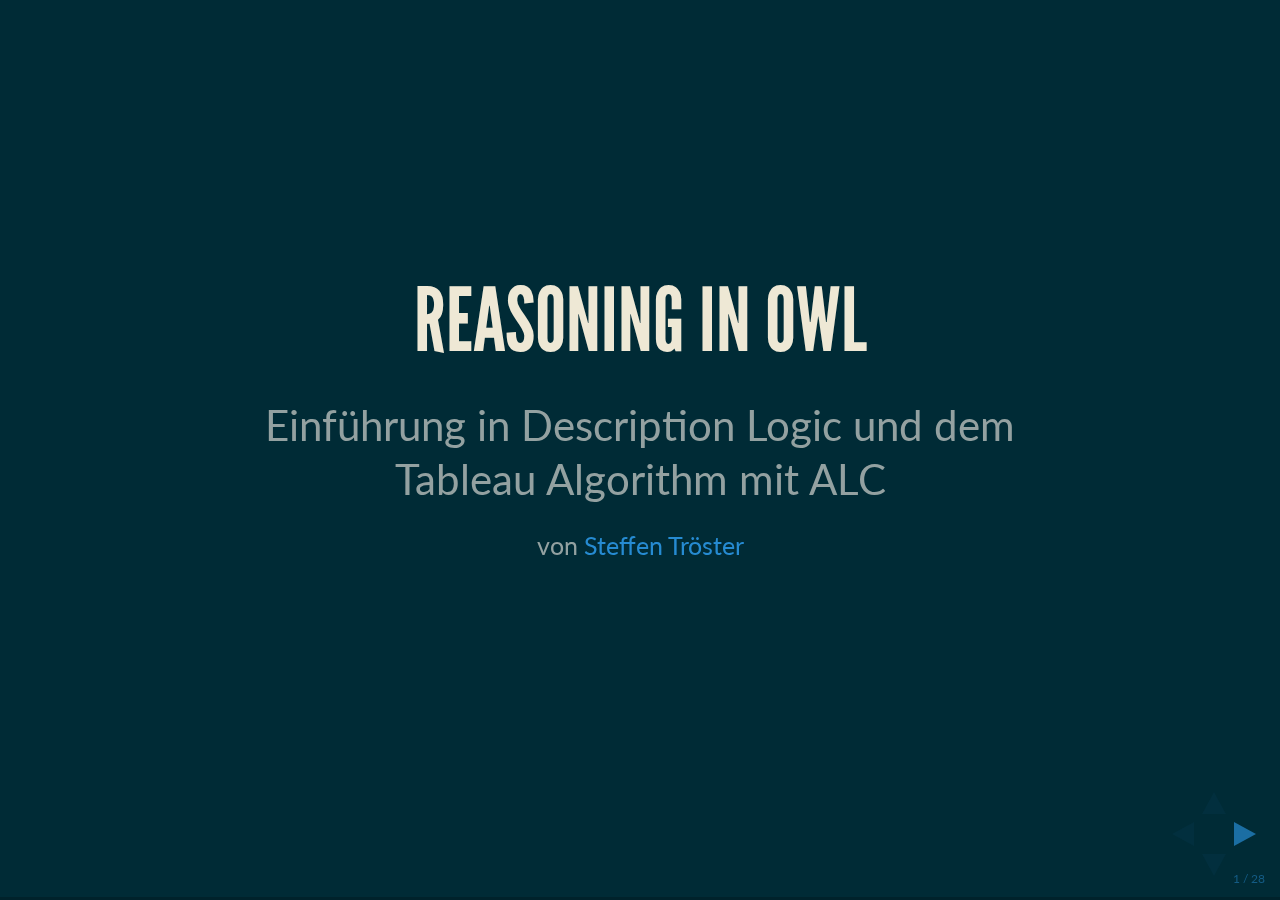
<file: slides/index.html>
<!DOCTYPE html>
<html lang="en">
    <head>
        <meta charset="UTF-8">
        <title>Reasoning OWL</title>
        <link rel="stylesheet" href="bower_components/reveal.js/css/reveal.css">
        <link rel="stylesheet" href="bower_components/reveal.js/css/theme/moon.css">
        <!--<link rel="stylesheet" href="bower_components/reveal.js/css/print/pdf.css">-->
        <link rel="stylesheet" href="bower_components/reveal.js/lib/css/zenburn.css">
    </head>
    <body>
        <div class="reveal">
            <div class="slides">
                <section>
                    <h2>Reasoning in OWL</h2>
                    <p>Einführung in Description Logic und dem
                    <br>Tableau Algorithm mit ALC</p>
                    <small>von <a href="http://twitter.com/stetro">Steffen Tröster</a></small>
                </section>
                <section>
                    <h3>Reasoning</h3>
                    <p><small>
                        ist die Möglichkeit auf einer Menge von <br>Fakten und Axiomen mittels Software
                        logische Schlüsse zu schließen
                        </small>
                    </p>
                    <p>
                        benötigt Wissensrepräsentation von
                        <br/>Regeln und Faktenwissen
                    </p>
                </section>
                <section>
                    <section>
                        <h3>Semantische Netze</h3>
                        <ul>
                            <li>gut verständlich
                                <br/>
                                <small>Informationsgewinn durch Traversieren der Kanten</small>
                            </li>
                            <li>einfach erweiterbar
                                <br/>
                                <small>gewinnt schnell an Komplexität<br/>Einschränkungen fehlen<br/>logische Schlussfolgerung nur bedingt möglich<br/>(Learning Networks, Exceutable Networks, Assertional Networks)</small>
                            </li>
                        </ul>
                        <img src="img/semantic_net.png" alt="" style="padding:5px; background:white;">
                    </section>
                    <section>
                        <h3>Ontologien</h3>
                        <ul>
                            <li>streng axiomatisch aufgebaut
                                <br>und formalisiert
                                <br>
                                <small>bilden Grundlage
                                für weitreichende logische Ableitungsregeln</small>
                            </li>
                            <li>Konzept des gemeinsamen Verständnis
                                <br>
                                <small>erhält durch Implementation (W3C:OWL DL) ein <br/>logischen Sprachkonstrukt - Description Logic</small>
                            </li>
                        </ul>
                        <img src="img/ontology.png" alt="" style="padding:5px; background:white;">
                    </section>
                    <section>
                        <h3>OWL - Web Ontology Language</h3>
                        <ul>
                            <li>Erweiterung zu RDFS</br>
                                <small>hinzufügen von verschiedenen Constraints und DL</small>
                            </li>
                            <li>Repräsentationsstandard XML</br>
                                <small>Turtle ist eine Alternative</small>
                            </li>
                            <li>Entwicklungen von Untersprachen
                                <ul>
                                    <li>OWL Lite</br>
                                        <small>künstliche Limitierung für Altsysteme, Constraints fehlen</small>
                                    </li>
                                    <li>OWL DL</br>
                                        <small>Ausreichende Ausdrucksmöglichkeit um </br>noch performant reason zu können</small>
                                    </li>
                                    <li>OWL Full</br>
                                        <small>Volles Sprachkonzept von DL enthalten</small>
                                    </li>
                                </ul>
                            </li>
                        </ul>
                    </section>
                </section>
                <section>
                    <h3>Description Logic</h3>
                    <section>
                        <small>ist eine Sammlung von Bestandteilen der First Order Logic (FOL)</small>
                        <ul>
                            <li>Warum nicht FOL?
                                <ul>
                                    <li>sehr Ausdrucksstark</li>
                                    <li>daher komplex und unübersichtlich</li>
                                    <li>schwierig im theoretischen Beweis</li>
                                    <li>Prädikatenlogik ist keine Markupsprache</li>
                                </ul>
                            </li>
                            <li>angemessene Wahl von Fragmenten pro DL</li>
                        </ul>
                    </section>
                    <section>
                        <ul>
                            <li>DLs sind Fragmente aus der FOL und bieten
                            <br>trotzdem genug Ausdruck</li>
                            <li>DLs sind entscheidbar</li>
                            <li>Für die Fragmente der FOL existieren
                            <br>mengentheoretische Ausdrücke für die Ausführung</li>
                            <li>OWL DL 2 basiert auf \(SHROIQ(D)\)</li>
                        </ul>
                    </section>
                    <section>
                        <h4>$$ALC$$</h4>
                        <p>
                            <small>besteht aus Classes, Roles/Properties, Individuals, Atomic Types, Constructors</small>
                        </p>
                        <p>
                            Atomic Types:
                            <br/>
                            <small>
                            $$Student(Christian)$$
                            $$Lecture(DBW)$$
                            $$visitsLecture(Christian, DBW)$$
                            </small>
                        </p>
                        <p>
                            Constructors :
                            <br/>
                            <small>
                            Negation \(\neg\), Konjunktion \(\sqcap\), Disjunktion \(\sqcup\) und Quantoren
                            \(\forall R.C\)
                            \(\exists R.C\)
                            </small>
                        </p>
                    </section>
                    <section>
                        <p>
                            Class Inclusion:
                            <br/>
                            <small>
                            $$Professor \sqsubseteq FacultyMember$$
                            $$\forall x Professor(x) \rightarrow FacultyMember(x)$$
                            </small>
                        </p>
                        <p>
                            Class Equivalence:
                            <br/>
                            <small>
                            $$Professor \equiv FacultyMember$$
                            $$\forall x Professor(x) \leftrightarrow FacultyMember(x)$$
                            </small>
                        </p>
                        <p>
                            Complex Classes:
                            <br/>
                            <small>
                            $$Professor \sqsubseteq (Person \sqcap Employee) \sqcup (Person \sqcap \neg Student)$$
                            $$\forall x Professor(x) \rightarrow (Person(x) \wedge Employee(x)) \vee (Person(x) \wedge \neg Student(x))$$
                            </small>
                        </p>
                    </section>
                    <section>
                        <p>
                            Allquantor:
                            <br/><small>
                            "Jede Prüfung muss immer von einem Professor beaufsichtigt werden"<br>
                            $$Examination \sqsubseteq \forall hasSupervisor.Professor$$
                            $$\forall x Examination(x) \rightarrow (\forall y hasSupervisor(x, y) \rightarrow Professor(x))$$
                            </small>
                        </p>
                        <p>
                            Existenzquantor:
                            <br/><small>
                            "Jeder Prüfung muss von mindestens einer Person beaufsichtigt werden"<br>
                            $$Examination \sqsubseteq \exists hasSupervisor.Person$$
                            $$\forall x Examination(x) \rightarrow (\exists y hasSupervisor(x, y) \rightarrow Person(x))$$
                            </small>
                        </p>
                    </section>
                    <section>
                        <h4>Wissensrepräsentation</h4>
                        <p>
                            <small>
                            Bestehend aus ABox und TBox
                            </small>
                        </p>
                        <p>
                            TBox (Terminologisches Wissen)
                            <br><small>beinhaltet alle Class Definitionen mit \(C \equiv D\) und \(C \sqsubseteq D\)
                            $$Human \sqsubseteq \exists parentOf.Human$$
                            $$Orphan \equiv Human \sqcap \neg \exists hasParent.Alive$$
                            </small>
                        </p>
                        <p>
                            ABox (Wissen um Individuen)
                            <br><small>beinhaltet alle Individuals \(C(a)\) und Rollen \(R(a,b)\)
                            $$Orphan(harryPotter)$$
                            $$hasParent(harryPotter, jamesPotter)$$
                            </small>
                        </p>
                    </section>
                    <section>
                        Fragmente für Descriptions Logics <br>
                        <img src="img/DescriptionLogics.png" alt="" width="33%" style="padding:5px; background:white;">
                        <p><small>Knowledge Engineering with Semantic Web Technologies (H. Sack, 2014)</small></p>
                    </section>
                </section>
                <section>
                    <h3>Closed World Assumption</h3>
                    <p><small>In einer geschlossenen Welt ist alles "falsch", was nicht <br>explizit als wahr, bekannt und eingetragen ist.</small></p>
                    <h3>Open World Assumption</h3>
                    <p><small>Die OWA hat als Grundannahme, dass eine Wissensbasis immer potentiell unvollständig ist. <br>
                        Fördert Wiederverwendung von Wissen, da man sie ergänzen kann. <br>Komplexer zu behandeln -> kommt aber der Realität näher
                    </small></p>
                </section>
                <section>
                    <h3>Tableaux Algorithm</h3>
                    <section>
                        <p><small>ist ein Beweisalgorithmus - Er beweist die Korrektheit einer Aussage <br>indem er die Negation einer Aussage auf Wiederspruch prüft</small></p>
                        
                        <p>Beispiel aus der Aussagenlogik: <br>
                            <small>\((\neg p \vee \neg q) \wedge (\neg p \vee q ) \wedge \neg q\)</small><br>
                            <small>negiert: \(( p \wedge  q) \vee ( p \wedge \neg q ) \vee q\)</small><br>
                        </p>
                        <p>Regeln <br><small>1. \( \wedge \) wird zu einer Baumkante</small><br><small>2. \( \vee \) wird eine Aufsplittung</small><br><small>3. Letztes Blatt wird zum Anfang traversiert und geprüft</small></p>
                    </section>
                    <section>
                        <p>Prüfbaum</p>
                        <img src="img/tableaux.png" alt="" width="33%" style="padding:5px; background:white;">
                    </section>
                    <section>
                        <p>Anwendung in ALC</p>
                        
                    </section>
                    <section>
                        <p>NegationsNormalForm <br> <br><small>Ersetze C \(\equiv\) D durch C \(\sqsubseteq\) D und D \(\sqsubseteq\) C</small><br><small>Ersetze C \(\sqsubseteq\) D durch \(\neg\)C \(\sqcup\) D</small></p>
                        <img src="img/nnf.png" alt="" width="30%" style="padding:5px; background:white;">
                    </section>
                    <section>
                        <p>ALC Regelsatz</p>
                        <img src="img/alc.png" alt="" style="padding:5px; background:white;">
                        <p><small>Knowledge Engineering with Semantic Web Technologies (H. Sack, 2014)</small></p>
                    </section>
                    <section>
                        <p>Anwendung in ALC</p>
                        <p><small>Wissensbasis: \(P \sqsubseteq (M \sqcap UA) \sqcup  ( M \sqcap \neg S)\)</small></p>
                        <p><small>Annahme: \(P \sqsubseteq M\)</small></p>
                        <p>Wissensbasis in NNF:</p>
                        <p> <small>\(\left\{\neg P \sqcup (M \sqcap UA) \sqcup ( M \sqcap \neg S) , (P \sqcap \neg M ) (a) \right\}\)</small>
                        </small></p>
                    </section>
                    <section>
                        <p>Tableaux</p>
                        <p style="text-align:left; width:700px; float:right">
                            <small class="fragment">\((1)(P \sqcap \neg M ) (a)\)</small><br>
                            <small class="fragment">\((2)P(a)\)</small><br>
                            <small class="fragment">\((3)\neg M (a)\)</small><br>
                            <small class="fragment">\((4)(\neg P \sqcup (M \sqcap UA) \sqcup ( M \sqcap \neg S) ) (a)\)</small><br>
                            <small class="fragment"><strong>\((5)(\neg P )(a)\)</strong></small>
                            &nbsp;&nbsp;&nbsp;&nbsp;&nbsp;&nbsp;&nbsp;&nbsp;&nbsp;&nbsp;&nbsp;&nbsp;
                            <span style="display:inline-block;">
                                <small class="fragment">\((6)( (M \sqcap UA) \sqcup ( M \sqcap \neg S) ) (a)\)</small><br>
                                <small style="display:inline-block;">
                                <span class="fragment">\((7)(M \sqcap UA)(a)\)</span> <br>
                                <strong class="fragment">\((9)(M)(a)\)</strong> <br>
                                <span class="fragment">\((11)(UA)(a)\)</span>
                                </small>&nbsp;
                                <small style="display:inline-block;">
                                <span class="fragment">\((8) ( M \sqcap \neg S) ) (a)\)</span><br>
                                <strong class="fragment">\((10) ( M ) ) (a)\)</strong><br>
                                <span class="fragment">\((12) ( \neg S ) (a)\)</span>
                                </small>
                            </span>
                        </p>
                    </section>
                    <section>
                        <p>Probleme?</p>
                        <p><small>Nur Beweise?</small></p>
                        <p><small>Terminierung</small></p>
                        <p><small>\(SHROIQ(D)\) implementierung </small></p>
                        <p><small>Performance</small></p>
                    </small></p>
                </section>
            </section>
            <section>
                
                <section>
                    <h3>OWL Reasoner</h3>
                    <p><small>Welche Implementierungen gibt es und wie kann man sie einsetzen?</small></p>
                </section>
                <section>
                    <h3>Alternatives Markup</h3>
                    <p>XML/RDF als Standard <br> Turtle, N-Triples,  N-Quads, JSON-LD, TriG and TriX</p>
                </section>
                <section>
                    <h3>Triplestore</h3>
                    <ul>
                        <li>Native Store<br><small>Jena TDB, Sesame, 4Store ...</small></li>
                        <li>RDBMS Store<br><small>Jena SDB, IBM DB2, Virtuoso ...</small></li>
                        <li>NoSQL Store<br><small>CumulusRDF</small></li>
                    </ul>
                </section>
                <section>
                    <h3>Reasoner</h3>
                    <img src="img/reasoner.png" alt="" style="padding:5px; background:white;">
                    <p>+ Jena(RDFS, OWL Lite)</p>
                    <p><small>Benchmarking OWL reasoners (J Bock et al., 2008)</small></p>
                </section>
                <section>
                    <h3>Demo</h3>
                </section>
            </section>
            <section>
                <section>
                    <h3>Quellen</h3>
                    <ul>
                        <li>
                            Semantische Technologien, Andreas Dengel <br>
                            <small>Grundlagen - Konzepte - Anwendungen</small>
                        </li>
                        <li>Open HPI - Dr. Harald Sack <br>
                            <small>Knowledge Engineering with Semantic Web Technologie - Hasso-Plattner-Institut</small>
                        </li>
                        <li><a href="http://jena.apache.org/documentation/inference/index.html">Jena Inference API Documentation</a></li>
                    </ul>
                </section>
                <section>
                    <h3>Fragen?</h3>
                </section>
            </section>
        </div>
    </div>
    <script src="bower_components/reveal.js/lib/js/head.min.js"></script>
    <script src="bower_components/reveal.js/js/reveal.js"></script>
    <script>
    // Full list of configuration options available at:
    var dir = 'bower_components/reveal.js/';
    Reveal.initialize(
    {
    controls: true,
    progress: true,
    history: true,
    center: true,
    transition: 'slide', // none/fade/slide/convex/concave/zoom
    // Optional reveal.js plugins
    dependencies: [
    {
    src: dir + 'lib/js/classList.js',
    condition: function()
    {
    return !document.body.classList;
    }
    },
    {
    src: dir + 'plugin/highlight/highlight.js',
    async: true,
    condition: function()
    {
    return !!document.querySelector(
    'pre code');
    },
    callback: function()
    {
    hljs.initHighlightingOnLoad();
    }
    },
    {
    src: dir + 'plugin/zoom-js/zoom.js',
    async: true
    },
    {
    src: dir + 'plugin/notes/notes.js',
    async: true
    },
    {
    src: dir + 'plugin/math/math.js',
    async: true
    }]
    });
    Reveal.configure({ slideNumber: true });
    Reveal.configure({ slideNumber: 'c / t' });
    </script>
</body>
</html>
</file>
<file: slides/bower_components/reveal.js/css/theme/moon.css>
@import url(../../lib/font/league-gothic/league-gothic.css);
@import url(https://fonts.googleapis.com/css?family=Lato:400,700,400italic,700italic);
/**
 * Solarized Dark theme for reveal.js.
 * Author: Achim Staebler
 */
/**
 * Solarized colors by Ethan Schoonover
 */
html * {
  color-profile: sRGB;
  rendering-intent: auto; }

/*********************************************
 * GLOBAL STYLES
 *********************************************/
body {
  background: #002b36;
  background-color: #002b36; }

.reveal {
  font-family: 'Lato', sans-serif;
  font-size: 36px;
  font-weight: normal;
  color: #93a1a1; }

::selection {
  color: #fff;
  background: #d33682;
  text-shadow: none; }

.reveal .slides > section, .reveal .slides > section > section {
  line-height: 1.3;
  font-weight: inherit; }

/*********************************************
 * HEADERS
 *********************************************/
.reveal h1, .reveal h2, .reveal h3, .reveal h4, .reveal h5, .reveal h6 {
  margin: 0 0 20px 0;
  color: #eee8d5;
  font-family: 'League Gothic', Impact, sans-serif;
  font-weight: normal;
  line-height: 1.2;
  letter-spacing: normal;
  text-transform: uppercase;
  text-shadow: none;
  word-wrap: break-word; }

.reveal h1 {
  font-size: 3.77em; }

.reveal h2 {
  font-size: 2.11em; }

.reveal h3 {
  font-size: 1.55em; }

.reveal h4 {
  font-size: 1em; }

.reveal h1 {
  text-shadow: none; }

/*********************************************
 * OTHER
 *********************************************/
.reveal p {
  margin: 20px 0;
  line-height: 1.3; }

/* Ensure certain elements are never larger than the slide itself */
.reveal img, .reveal video, .reveal iframe {
  max-width: 95%;
  max-height: 95%; }

.reveal strong, .reveal b {
  font-weight: bold; }

.reveal em {
  font-style: italic; }

.reveal ol, .reveal dl, .reveal ul {
  display: inline-block;
  text-align: left;
  margin: 0 0 0 1em; }

.reveal ol {
  list-style-type: decimal; }

.reveal ul {
  list-style-type: disc; }

.reveal ul ul {
  list-style-type: square; }

.reveal ul ul ul {
  list-style-type: circle; }

.reveal ul ul, .reveal ul ol, .reveal ol ol, .reveal ol ul {
  display: block;
  margin-left: 40px; }

.reveal dt {
  font-weight: bold; }

.reveal dd {
  margin-left: 40px; }

.reveal q, .reveal blockquote {
  quotes: none; }

.reveal blockquote {
  display: block;
  position: relative;
  width: 70%;
  margin: 20px auto;
  padding: 5px;
  font-style: italic;
  background: rgba(255, 255, 255, 0.05);
  box-shadow: 0px 0px 2px rgba(0, 0, 0, 0.2); }

.reveal blockquote p:first-child, .reveal blockquote p:last-child {
  display: inline-block; }

.reveal q {
  font-style: italic; }

.reveal pre {
  display: block;
  position: relative;
  width: 90%;
  margin: 20px auto;
  text-align: left;
  font-size: 0.55em;
  font-family: monospace;
  line-height: 1.2em;
  word-wrap: break-word;
  box-shadow: 0px 0px 6px rgba(0, 0, 0, 0.3); }

.reveal code {
  font-family: monospace; }

.reveal pre code {
  display: block;
  padding: 5px;
  overflow: auto;
  max-height: 400px;
  word-wrap: normal;
  background: #3F3F3F;
  color: #DCDCDC; }

.reveal table {
  margin: auto;
  border-collapse: collapse;
  border-spacing: 0; }

.reveal table th {
  font-weight: bold; }

.reveal table th, .reveal table td {
  text-align: left;
  padding: 0.2em 0.5em 0.2em 0.5em;
  border-bottom: 1px solid; }

.reveal table th[align="center"], .reveal table td[align="center"] {
  text-align: center; }

.reveal table th[align="right"], .reveal table td[align="right"] {
  text-align: right; }

.reveal table tr:last-child td {
  border-bottom: none; }

.reveal sup {
  vertical-align: super; }

.reveal sub {
  vertical-align: sub; }

.reveal small {
  display: inline-block;
  font-size: 0.6em;
  line-height: 1.2em;
  vertical-align: top; }

.reveal small * {
  vertical-align: top; }

/*********************************************
 * LINKS
 *********************************************/
.reveal a {
  color: #268bd2;
  text-decoration: none;
  -webkit-transition: color 0.15s ease;
  -moz-transition: color 0.15s ease;
  transition: color 0.15s ease; }

.reveal a:hover {
  color: #78bae6;
  text-shadow: none;
  border: none; }

.reveal .roll span:after {
  color: #fff;
  background: #1a6291; }

/*********************************************
 * IMAGES
 *********************************************/
.reveal section img {
  margin: 15px 0px;
  background: rgba(255, 255, 255, 0.12);
  border: 4px solid #93a1a1;
  box-shadow: 0 0 10px rgba(0, 0, 0, 0.15); }

.reveal a img {
  -webkit-transition: all 0.15s linear;
  -moz-transition: all 0.15s linear;
  transition: all 0.15s linear; }

.reveal a:hover img {
  background: rgba(255, 255, 255, 0.2);
  border-color: #268bd2;
  box-shadow: 0 0 20px rgba(0, 0, 0, 0.55); }

/*********************************************
 * NAVIGATION CONTROLS
 *********************************************/
.reveal .controls div.navigate-left, .reveal .controls div.navigate-left.enabled {
  border-right-color: #268bd2; }

.reveal .controls div.navigate-right, .reveal .controls div.navigate-right.enabled {
  border-left-color: #268bd2; }

.reveal .controls div.navigate-up, .reveal .controls div.navigate-up.enabled {
  border-bottom-color: #268bd2; }

.reveal .controls div.navigate-down, .reveal .controls div.navigate-down.enabled {
  border-top-color: #268bd2; }

.reveal .controls div.navigate-left.enabled:hover {
  border-right-color: #78bae6; }

.reveal .controls div.navigate-right.enabled:hover {
  border-left-color: #78bae6; }

.reveal .controls div.navigate-up.enabled:hover {
  border-bottom-color: #78bae6; }

.reveal .controls div.navigate-down.enabled:hover {
  border-top-color: #78bae6; }

/*********************************************
 * PROGRESS BAR
 *********************************************/
.reveal .progress {
  background: rgba(0, 0, 0, 0.2); }

.reveal .progress span {
  background: #268bd2;
  -webkit-transition: width 800ms cubic-bezier(0.26, 0.86, 0.44, 0.985);
  -moz-transition: width 800ms cubic-bezier(0.26, 0.86, 0.44, 0.985);
  transition: width 800ms cubic-bezier(0.26, 0.86, 0.44, 0.985); }

/*********************************************
 * SLIDE NUMBER
 *********************************************/
.reveal .slide-number {
  color: #268bd2; }
</file>
<file: slides/bower_components/reveal.js/css/print/pdf.css>
/* Default Print Stylesheet Template
   by Rob Glazebrook of CSSnewbie.com
   Last Updated: June 4, 2008

   Feel free (nay, compelled) to edit, append, and
   manipulate this file as you see fit. */


/* SECTION 1: Set default width, margin, float, and
   background. This prevents elements from extending
   beyond the edge of the printed page, and prevents
   unnecessary background images from printing */

* {
	-webkit-print-color-adjust: exact;
}

body {
	margin: 0 auto !important;
	border: 0;
	padding: 0;
	float: none !important;
	overflow: visible;
}

html {
	width: 100%;
	height: 100%;
	overflow: visible;
}

/* SECTION 2: Remove any elements not needed in print.
   This would include navigation, ads, sidebars, etc. */
.nestedarrow,
.reveal .controls,
.reveal .progress,
.reveal .slide-number,
.reveal .playback,
.reveal.overview,
.fork-reveal,
.share-reveal,
.state-background {
	display: none !important;
}

/* SECTION 3: Set body font face, size, and color.
   Consider using a serif font for readability. */
body, p, td, li, div {

}

/* SECTION 4: Set heading font face, sizes, and color.
   Differentiate your headings from your body text.
   Perhaps use a large sans-serif for distinction. */
h1,h2,h3,h4,h5,h6 {
	text-shadow: 0 0 0 #000 !important;
}

.reveal pre code {
	overflow: hidden !important;
	font-family: Courier, 'Courier New', monospace !important;
}


/* SECTION 5: more reveal.js specific additions by @skypanther */
ul, ol, div, p {
	visibility: visible;
	position: static;
	width: auto;
	height: auto;
	display: block;
	overflow: visible;
	margin: auto;
}
.reveal {
	width: auto !important;
	height: auto !important;
	overflow: hidden !important;
}
.reveal .slides {
	position: static;
	width: 100%;
	height: auto;

	left: auto;
	top: auto;
	margin: 0 !important;
	padding: 0 !important;

	overflow: visible;
	display: block;

	-webkit-perspective: none;
	   -moz-perspective: none;
	    -ms-perspective: none;
	        perspective: none;

	-webkit-perspective-origin: 50% 50%; /* there isn't a none/auto value but 50-50 is the default */
	   -moz-perspective-origin: 50% 50%;
	    -ms-perspective-origin: 50% 50%;
	        perspective-origin: 50% 50%;
}
.reveal .slides section {
	page-break-after: always !important;

	visibility: visible !important;
	position: relative !important;
	display: block !important;
	position: relative !important;

	margin: 0 !important;
	padding: 0 !important;
	box-sizing: border-box !important;
	min-height: 1px;

	opacity: 1 !important;

	-webkit-transform-style: flat !important;
	   -moz-transform-style: flat !important;
	    -ms-transform-style: flat !important;
	        transform-style: flat !important;

	-webkit-transform: none !important;
	   -moz-transform: none !important;
	    -ms-transform: none !important;
	        transform: none !important;
}
.reveal section.stack {
	margin: 0 !important;
	padding: 0 !important;
	page-break-after: avoid !important;
	height: auto !important;
	min-height: auto !important;
}
.reveal img {
	box-shadow: none;
}
.reveal .roll {
	overflow: visible;
	line-height: 1em;
}

/* Slide backgrounds are placed inside of their slide when exporting to PDF */
.reveal section .slide-background {
	display: block !important;
	position: absolute;
	top: 0;
	left: 0;
	width: 100%;
	z-index: -1;
}
/* All elements should be above the slide-background */
.reveal section>* {
	position: relative;
	z-index: 1;
}
</file>
<file: slides/bower_components/reveal.js/lib/css/zenburn.css>
/*

Zenburn style from voldmar.ru (c) Vladimir Epifanov <voldmar@voldmar.ru>
based on dark.css by Ivan Sagalaev

*/

.hljs {
  display: block; padding: 0.5em;
  background: #3F3F3F;
  color: #DCDCDC;
}

.hljs-keyword,
.hljs-tag,
.css .hljs-class,
.css .hljs-id,
.lisp .hljs-title,
.nginx .hljs-title,
.hljs-request,
.hljs-status,
.clojure .hljs-attribute {
  color: #E3CEAB;
}

.django .hljs-template_tag,
.django .hljs-variable,
.django .hljs-filter .hljs-argument {
  color: #DCDCDC;
}

.hljs-number,
.hljs-date {
  color: #8CD0D3;
}

.dos .hljs-envvar,
.dos .hljs-stream,
.hljs-variable,
.apache .hljs-sqbracket {
  color: #EFDCBC;
}

.dos .hljs-flow,
.diff .hljs-change,
.python .exception,
.python .hljs-built_in,
.hljs-literal,
.tex .hljs-special {
  color: #EFEFAF;
}

.diff .hljs-chunk,
.hljs-subst {
  color: #8F8F8F;
}

.dos .hljs-keyword,
.python .hljs-decorator,
.hljs-title,
.haskell .hljs-type,
.diff .hljs-header,
.ruby .hljs-class .hljs-parent,
.apache .hljs-tag,
.nginx .hljs-built_in,
.tex .hljs-command,
.hljs-prompt {
    color: #efef8f;
}

.dos .hljs-winutils,
.ruby .hljs-symbol,
.ruby .hljs-symbol .hljs-string,
.ruby .hljs-string {
  color: #DCA3A3;
}

.diff .hljs-deletion,
.hljs-string,
.hljs-tag .hljs-value,
.hljs-preprocessor,
.hljs-pragma,
.hljs-built_in,
.sql .hljs-aggregate,
.hljs-javadoc,
.smalltalk .hljs-class,
.smalltalk .hljs-localvars,
.smalltalk .hljs-array,
.css .hljs-rules .hljs-value,
.hljs-attr_selector,
.hljs-pseudo,
.apache .hljs-cbracket,
.tex .hljs-formula,
.coffeescript .hljs-attribute {
  color: #CC9393;
}

.hljs-shebang,
.diff .hljs-addition,
.hljs-comment,
.java .hljs-annotation,
.hljs-template_comment,
.hljs-pi,
.hljs-doctype {
  color: #7F9F7F;
}

.coffeescript .javascript,
.javascript .xml,
.tex .hljs-formula,
.xml .javascript,
.xml .vbscript,
.xml .css,
.xml .hljs-cdata {
  opacity: 0.5;
}
</file>
